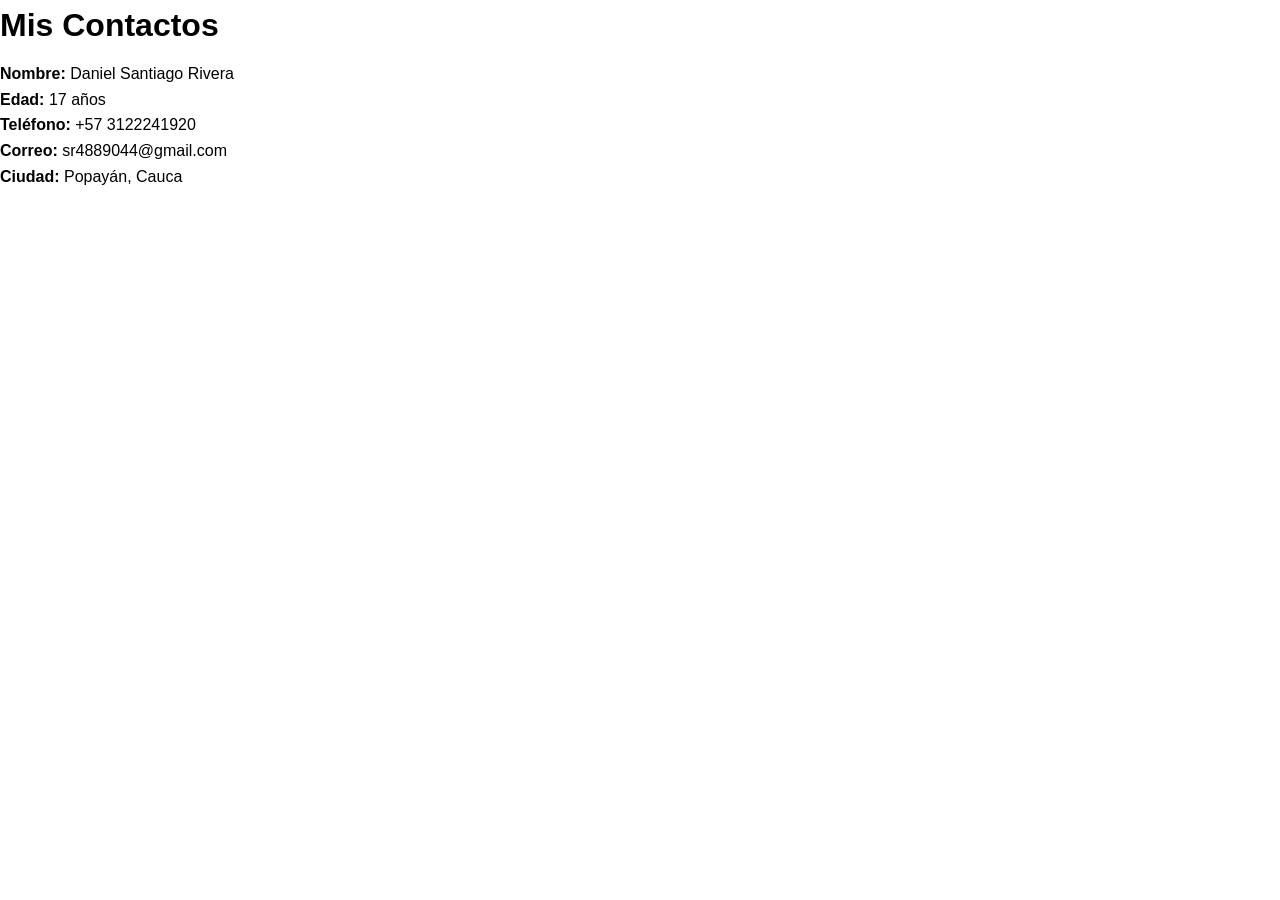
<file: contacto.html>
<html lang="es">
<head>
<meta charset="UTF-8">
<title>Contacto</title>
    <meta name="viewport" content="width=device-width, initial-scale=1.0">
    <link rel="stylesheet" href="estilos.css">
</head>
<body>
<h1>Mis Contactos</h1>
<p><strong>Nombre:</strong> Daniel Santiago Rivera</p>
<p><strong>Edad:</strong> 17 años</p>
<p><strong>Teléfono:</strong> +57 3122241920</p>
<p><strong>Correo:</strong> sr4889044@gmail.com</p>
<p><strong>Ciudad:</strong> Popayán, Cauca</p>
</body>
</html>
</file>
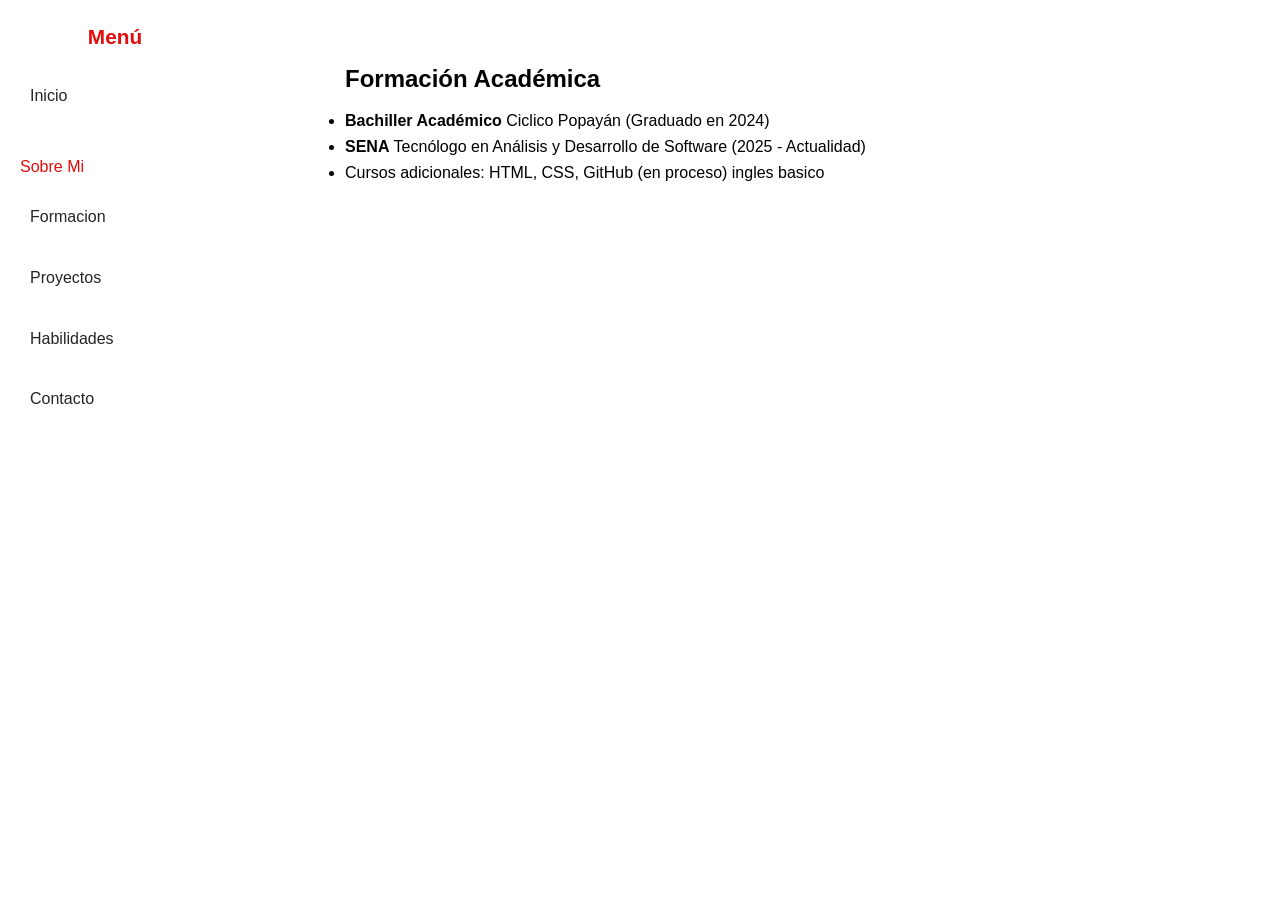
<file: formacion.html>
<!DOCTYPE html>
<html lang="en">
<head>
    <meta charset="UTF-8">
    <meta name="viewport" content="width=device-width, initial-scale=1.0">
    <title>Document</title>
</head>
<body>
    
</body>
</html>
<html lang="es">
<head>
<meta charset="UTF-8">
<meta name="viewport" content="width=device-width, initial-scale=1.0">
<title>Habilidades - Portafolio</title>
<link rel="stylesheet" href="estilos.css">
</head>
<body>
<div class="layout">
    <nav class="sidebar">
    <h2>Menú</h2>
    <ul>
        <li><a href="/presentacion-personal/index.html">Inicio</a></li>
        <li><a href="/presentacion-personal/sobremi.html"></a>Sobre Mi</li>
        <li><a href="/presentacion-personal/formacion.html">Formacion</a></li>
        <li><a href="/presentacion-personal/proyectos.html">Proyectos</a></li>
        <li><a href="/presentacion-personal/habilidades.html">Habilidades</a></li>
        <li><a href="/presentacion-personal/contacto.html">Contacto</a></li>
    </ul>
    </nav>

    <main class="content">
    <section class="container">
        <h1>Formación Académica</h1>
        <ul>
        <li><strong>Bachiller Académico</strong> Ciclico Popayán (Graduado en 2024)</li>
        <li><strong>SENA</strong>  Tecnólogo en Análisis y Desarrollo de Software (2025 - Actualidad)</li>
        <li>Cursos adicionales: HTML, CSS, GitHub (en proceso) ingles basico </li>
        </ul>
    </section>
    </main>
</div>
</body>
</html>
</file>
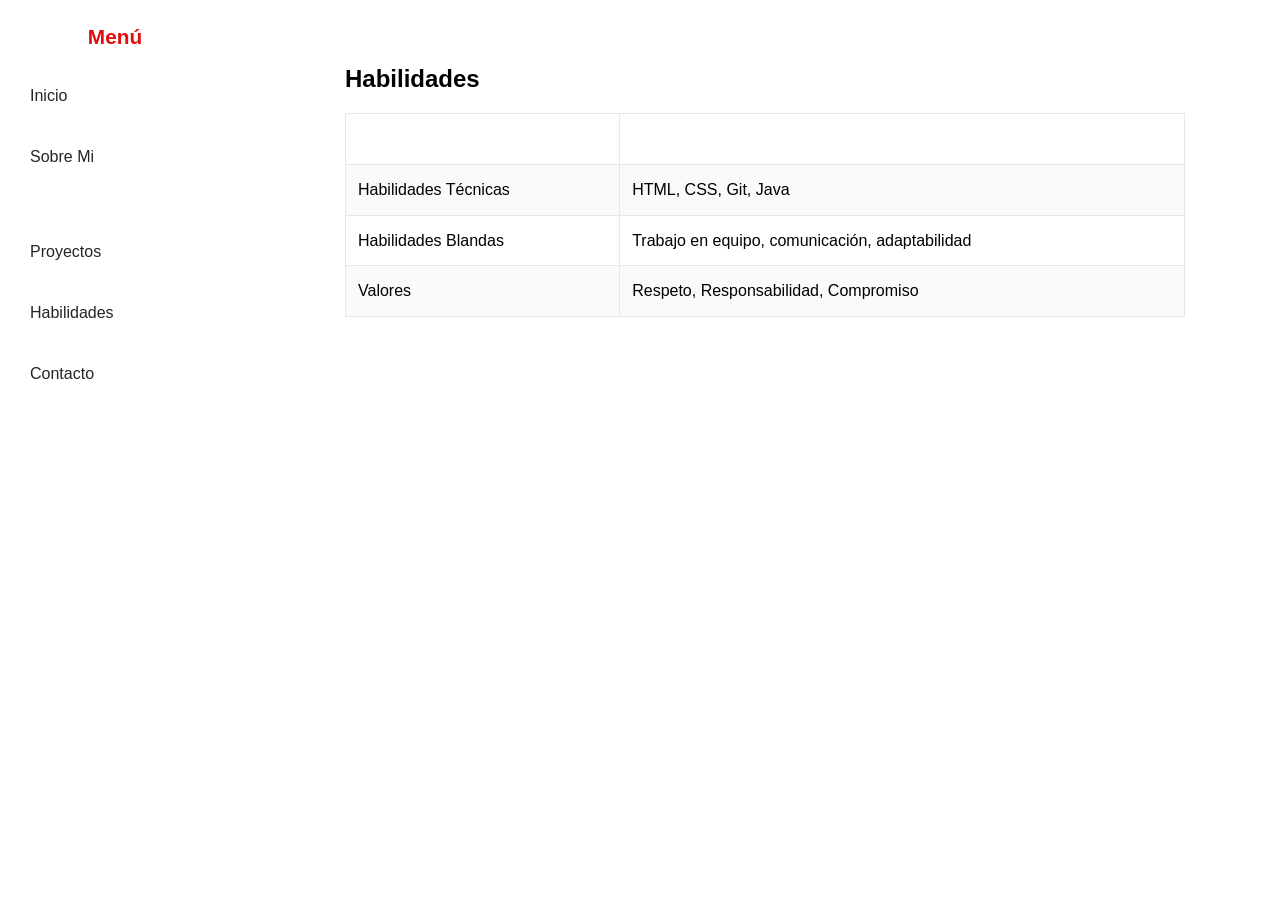
<file: habilidades.html>
<!DOCTYPE html>
<html lang="es">
<head>
<meta charset="UTF-8">
<meta name="viewport" content="width=device-width, initial-scale=1.0">
<title>Habilidades</title>
<link rel="stylesheet" href="estilos.css">
</head>
<body>
<div class="layout">
    <nav class="sidebar">
    <h2>Menú</h2>
    <ul>
        <li><a href="index.html">Inicio</a></li>
        <li><a href="/presentacion-personal/sobremi.html">Sobre Mi</a></li>
        <li><a href="/presentacion-personal/formacion.html"></a></li>
        <li><a href="proyectos.html">Proyectos</a></li>
        <li><a href="habilidades.html">Habilidades</a></li>
        <li><a href="contacto.html">Contacto</a></li>
    </ul>
    </nav>

    <main class="content">
    <section class="container">
        <h1>Habilidades</h1>
        <table border="1" cellpadding="10">
        <tr>
            <th>Característica</th>
            <th>Descripción</th>
        </tr>
        <tr>
            <td>Habilidades Técnicas</td>
            <td>HTML, CSS, Git, Java</td>
        </tr>
        <tr>
            <td>Habilidades Blandas</td>
            <td>Trabajo en equipo, comunicación, adaptabilidad</td>
        </tr>
        <tr>
            <td>Valores</td>
            <td> Respeto, Responsabilidad, Compromiso</td>
        </tr>
        </table>
    </section>
    </main>
</div>
</body>
</html>
</file>
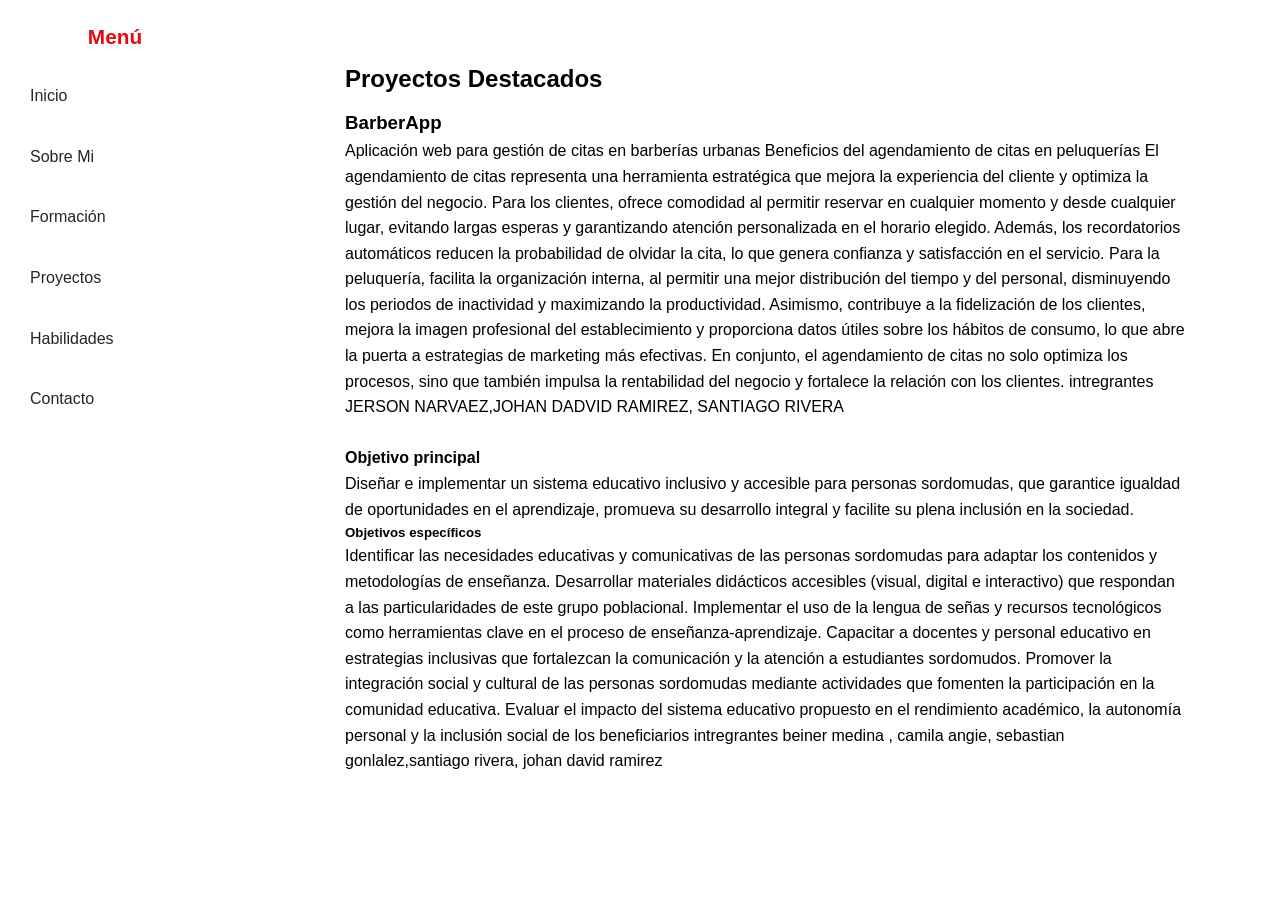
<file: proyectos.html>
<html lang="es">
<head>
<meta charset="UTF-8">
<meta name="viewport" content="width=device-width, initial-scale=1.0">
<title>Proyectos - </title>
<link rel="stylesheet" href="estilos.css">
</head>
<body>
<div class="layout">
    <nav class="sidebar">
    <h2>Menú</h2>
    <ul>
        <li><a href="index.html">Inicio</a></li>
        <li><a href="/presentacion-personal/sobremi.html">Sobre Mi</a></li>
        <li><a href="formacion.html">Formación</a></li>
        <li><a href="proyectos.html">Proyectos</a></li>
        <li><a href="habilidades.html">Habilidades</a></li>
        <li><a href="contacto.html">Contacto</a></li>
    </ul>
    </nav>

    <main class="content">
    <section class="container">
        <h1>Proyectos Destacados</h1>
        <div>
<h3>BarberApp</h3>
    <p>Aplicación web para gestión de citas en barberías urbanas Beneficios del agendamiento de citas en peluquerías
El agendamiento de citas representa una herramienta estratégica que mejora la experiencia del cliente y optimiza la gestión del negocio.
Para los clientes, ofrece comodidad al permitir reservar en cualquier momento y desde cualquier lugar, evitando largas esperas y garantizando atención personalizada en el horario elegido. Además, los recordatorios automáticos reducen la probabilidad de olvidar la cita, lo que genera confianza y satisfacción en el servicio.
Para la peluquería, facilita la organización interna, al permitir una mejor distribución del tiempo y del personal, disminuyendo los periodos de inactividad y maximizando la productividad. Asimismo, contribuye a la fidelización de los clientes, mejora la imagen profesional del establecimiento y proporciona datos útiles sobre los hábitos de consumo, lo que abre la puerta a estrategias de marketing más efectivas.
En conjunto, el agendamiento de citas no solo optimiza los procesos, sino que también impulsa la rentabilidad del negocio y fortalece la relación con los clientes. intregrantes JERSON NARVAEZ,JOHAN DADVID RAMIREZ, SANTIAGO RIVERA</p>
<br>
<p>
    <h4>Objetivo principal</h4>
Diseñar e implementar un sistema educativo inclusivo y accesible para personas sordomudas, que garantice igualdad de oportunidades en el aprendizaje, promueva su desarrollo integral y facilite su plena inclusión en la sociedad.


<h5>Objetivos específicos</h5>
Identificar las necesidades educativas y comunicativas de las personas sordomudas para adaptar los contenidos y metodologías de enseñanza.
Desarrollar materiales didácticos accesibles (visual, digital e interactivo) que respondan a las particularidades de este grupo poblacional.
Implementar el uso de la lengua de señas y recursos tecnológicos como herramientas clave en el proceso de enseñanza-aprendizaje.
Capacitar a docentes y personal educativo en estrategias inclusivas que fortalezcan la comunicación y la atención a estudiantes sordomudos.
Promover la integración social y cultural de las personas sordomudas mediante actividades que fomenten la participación en la comunidad educativa.
Evaluar el impacto del sistema educativo propuesto en el rendimiento académico, la autonomía personal y la inclusión social de los beneficiarios intregrantes beiner medina , camila angie, sebastian gonlalez,santiago rivera, johan david ramirez</p>
        </div>
        <div>
        
        </div>
    </section>
    </main>
</div>
</body>
</html>
</file>
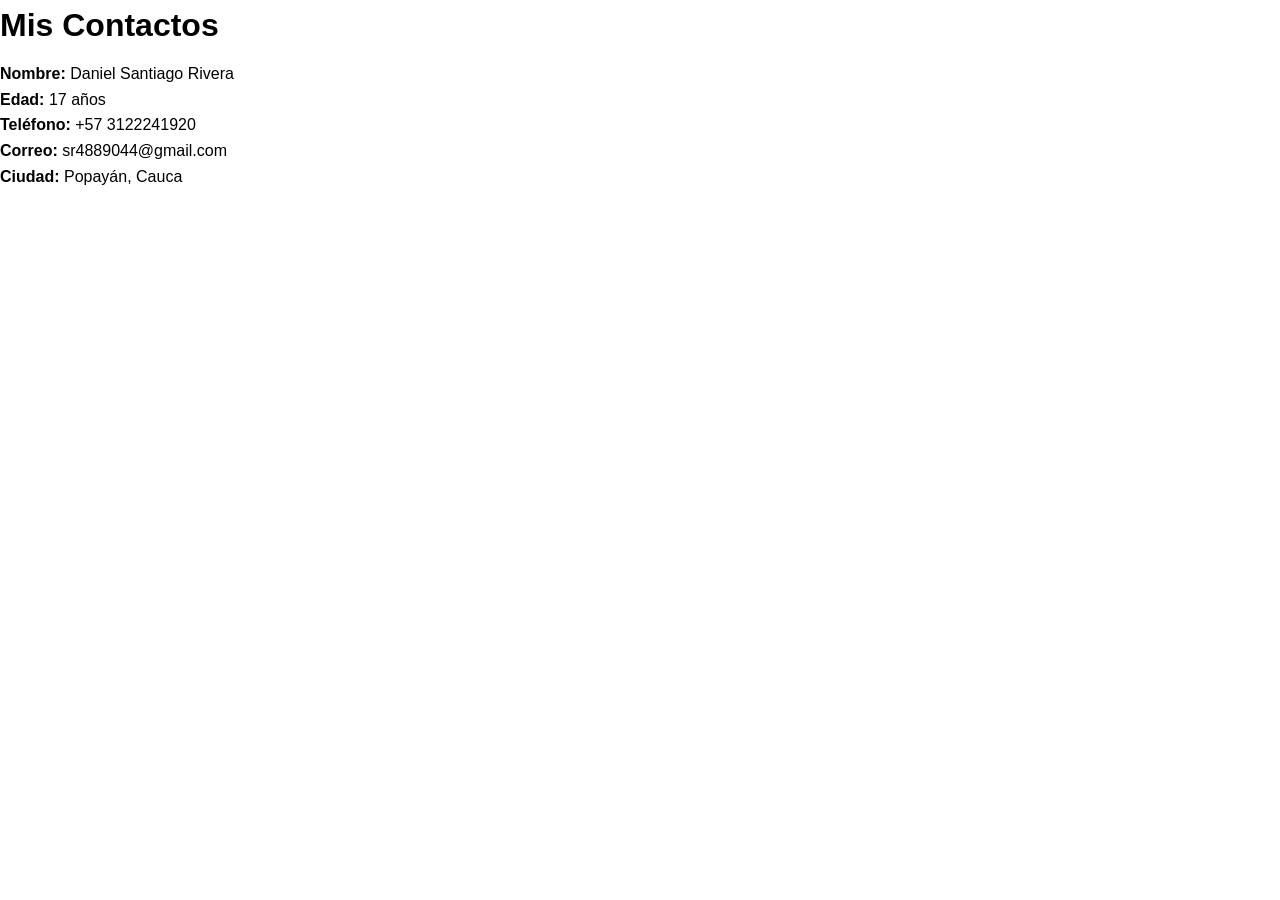
<file: presentacion-personal/contacto.html>
<html lang="es">
<head>
<meta charset="UTF-8">
<title>Contacto</title>
    <meta name="viewport" content="width=device-width, initial-scale=1.0">
    <link rel="stylesheet" href="estilos.css">
</head>
<body>
<h1>Mis Contactos</h1>
<p><strong>Nombre:</strong> Daniel Santiago Rivera</p>
<p><strong>Edad:</strong> 17 años</p>
<p><strong>Teléfono:</strong> +57 3122241920</p>
<p><strong>Correo:</strong> sr4889044@gmail.com</p>
<p><strong>Ciudad:</strong> Popayán, Cauca</p>
</body>
</html>
</file>
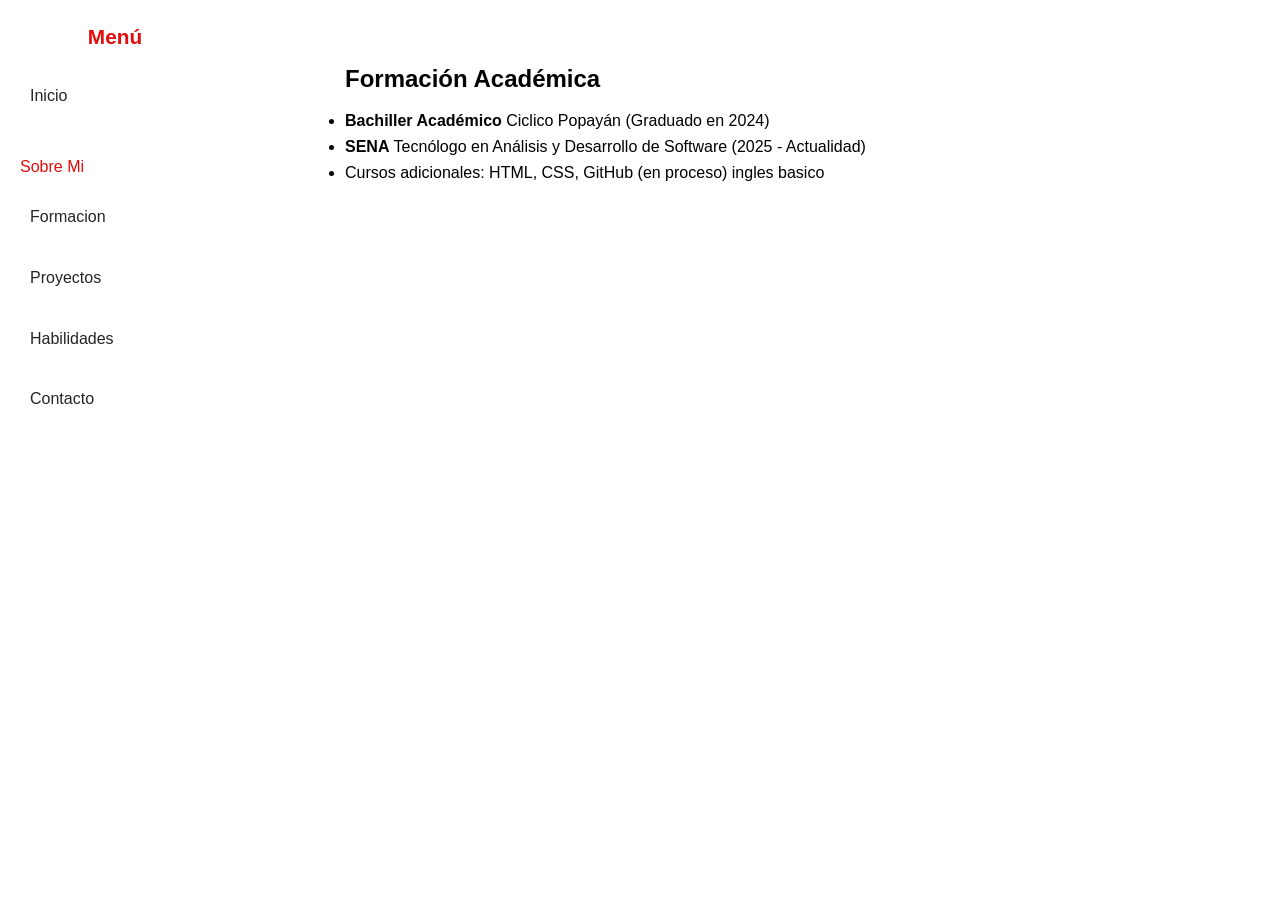
<file: presentacion-personal/formacion.html>
<!DOCTYPE html>
<html lang="en">
<head>
    <meta charset="UTF-8">
    <meta name="viewport" content="width=device-width, initial-scale=1.0">
    <title>Document</title>
</head>
<body>
    
</body>
</html>
<html lang="es">
<head>
<meta charset="UTF-8">
<meta name="viewport" content="width=device-width, initial-scale=1.0">
<title>Habilidades - Portafolio</title>
<link rel="stylesheet" href="estilos.css">
</head>
<body>
<div class="layout">
    <nav class="sidebar">
    <h2>Menú</h2>
    <ul>
        <li><a href="/presentacion-personal/index.html">Inicio</a></li>
        <li><a href="/presentacion-personal/sobremi.html"></a>Sobre Mi</li>
        <li><a href="/presentacion-personal/formacion.html">Formacion</a></li>
        <li><a href="/presentacion-personal/proyectos.html">Proyectos</a></li>
        <li><a href="/presentacion-personal/habilidades.html">Habilidades</a></li>
        <li><a href="/presentacion-personal/contacto.html">Contacto</a></li>
    </ul>
    </nav>

    <main class="content">
    <section class="container">
        <h1>Formación Académica</h1>
        <ul>
        <li><strong>Bachiller Académico</strong> Ciclico Popayán (Graduado en 2024)</li>
        <li><strong>SENA</strong>  Tecnólogo en Análisis y Desarrollo de Software (2025 - Actualidad)</li>
        <li>Cursos adicionales: HTML, CSS, GitHub (en proceso) ingles basico </li>
        </ul>
    </section>
    </main>
</div>
</body>
</html>
</file>
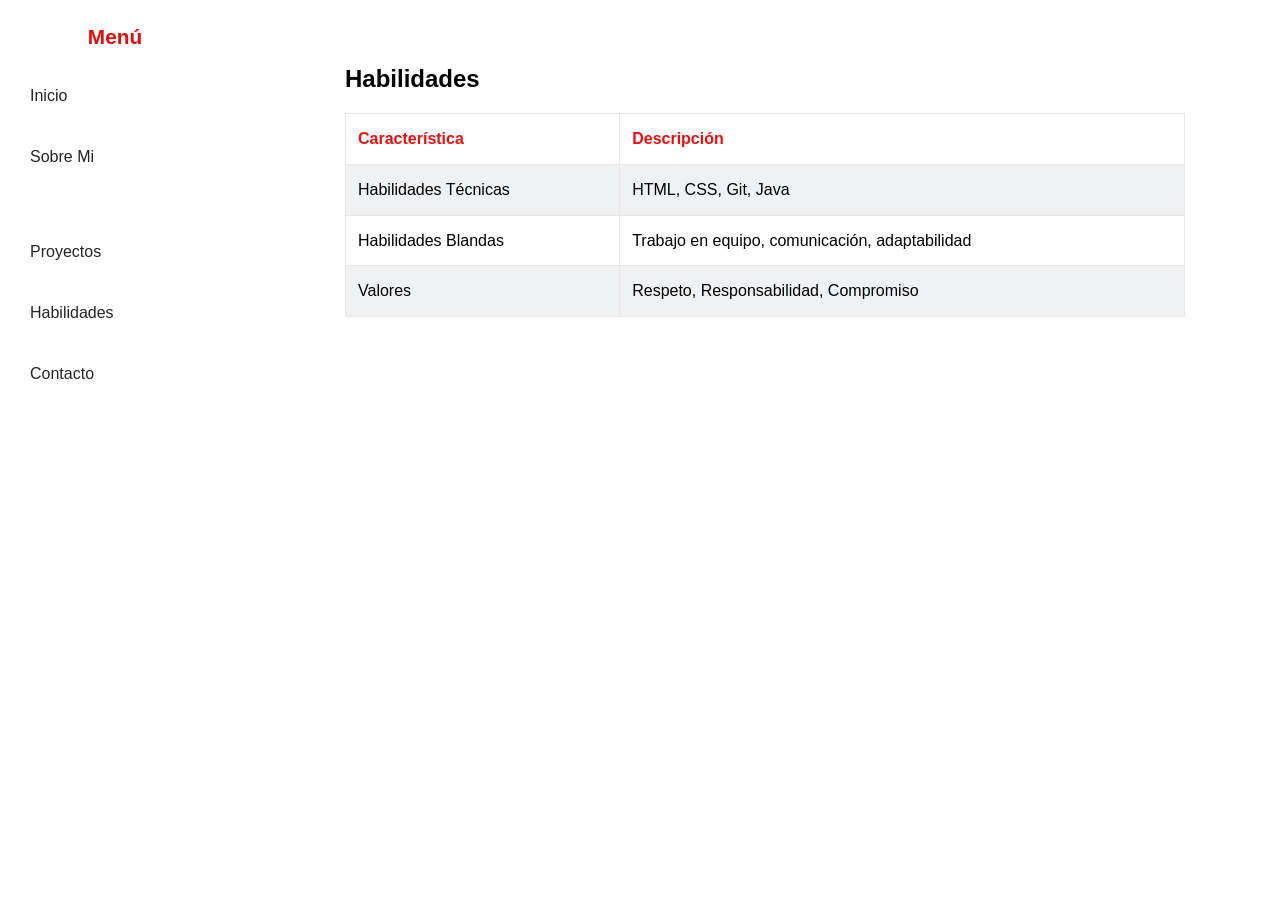
<file: presentacion-personal/habilidades.html>
<!DOCTYPE html>
<html lang="es">
<head>
<meta charset="UTF-8">
<meta name="viewport" content="width=device-width, initial-scale=1.0">
<title>Habilidades</title>
<link rel="stylesheet" href="estilos.css">
</head>
<body>
<div class="layout">
    <nav class="sidebar">
    <h2>Menú</h2>
    <ul>
        <li><a href="index.html">Inicio</a></li>
        <li><a href="/presentacion-personal/sobremi.html">Sobre Mi</a></li>
        <li><a href="/presentacion-personal/formacion.html"></a></li>
        <li><a href="proyectos.html">Proyectos</a></li>
        <li><a href="habilidades.html">Habilidades</a></li>
        <li><a href="contacto.html">Contacto</a></li>
    </ul>
    </nav>

    <main class="content">
    <section class="container">
        <h1>Habilidades</h1>
        <table border="1" cellpadding="10">
        <tr>
            <th>Característica</th>
            <th>Descripción</th>
        </tr>
        <tr>
            <td>Habilidades Técnicas</td>
            <td>HTML, CSS, Git, Java</td>
        </tr>
        <tr>
            <td>Habilidades Blandas</td>
            <td>Trabajo en equipo, comunicación, adaptabilidad</td>
        </tr>
        <tr>
            <td>Valores</td>
            <td> Respeto, Responsabilidad, Compromiso</td>
        </tr>
        </table>
    </section>
    </main>
</div>
</body>
</html>
</file>
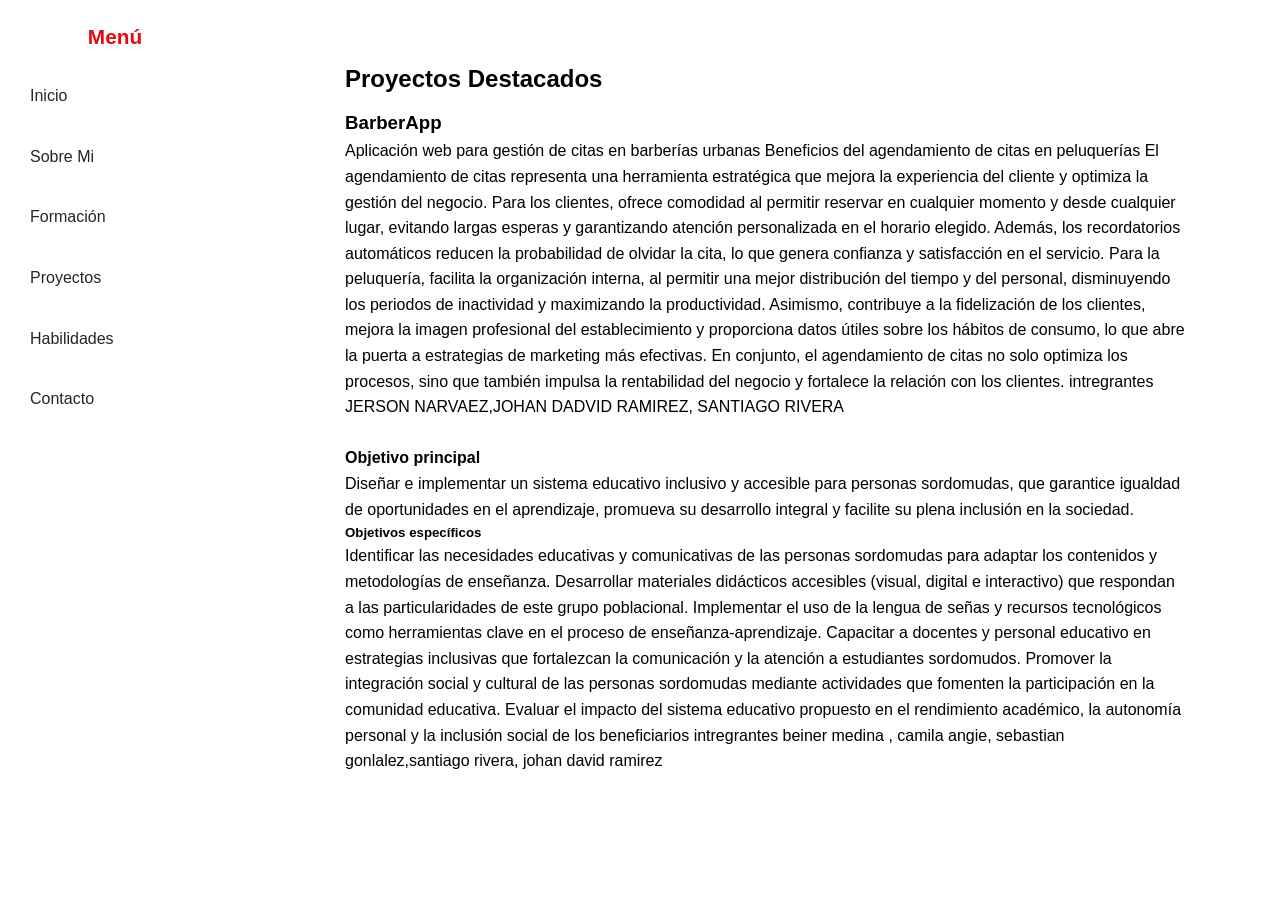
<file: presentacion-personal/proyectos.html>
<html lang="es">
<head>
<meta charset="UTF-8">
<meta name="viewport" content="width=device-width, initial-scale=1.0">
<title>Proyectos - </title>
<link rel="stylesheet" href="estilos.css">
</head>
<body>
<div class="layout">
    <nav class="sidebar">
    <h2>Menú</h2>
    <ul>
        <li><a href="index.html">Inicio</a></li>
        <li><a href="/presentacion-personal/sobremi.html">Sobre Mi</a></li>
        <li><a href="formacion.html">Formación</a></li>
        <li><a href="proyectos.html">Proyectos</a></li>
        <li><a href="habilidades.html">Habilidades</a></li>
        <li><a href="contacto.html">Contacto</a></li>
    </ul>
    </nav>

    <main class="content">
    <section class="container">
        <h1>Proyectos Destacados</h1>
        <div>
<h3>BarberApp</h3>
    <p>Aplicación web para gestión de citas en barberías urbanas Beneficios del agendamiento de citas en peluquerías
El agendamiento de citas representa una herramienta estratégica que mejora la experiencia del cliente y optimiza la gestión del negocio.
Para los clientes, ofrece comodidad al permitir reservar en cualquier momento y desde cualquier lugar, evitando largas esperas y garantizando atención personalizada en el horario elegido. Además, los recordatorios automáticos reducen la probabilidad de olvidar la cita, lo que genera confianza y satisfacción en el servicio.
Para la peluquería, facilita la organización interna, al permitir una mejor distribución del tiempo y del personal, disminuyendo los periodos de inactividad y maximizando la productividad. Asimismo, contribuye a la fidelización de los clientes, mejora la imagen profesional del establecimiento y proporciona datos útiles sobre los hábitos de consumo, lo que abre la puerta a estrategias de marketing más efectivas.
En conjunto, el agendamiento de citas no solo optimiza los procesos, sino que también impulsa la rentabilidad del negocio y fortalece la relación con los clientes. intregrantes JERSON NARVAEZ,JOHAN DADVID RAMIREZ, SANTIAGO RIVERA</p>
<br>
<p>
    <h4>Objetivo principal</h4>
Diseñar e implementar un sistema educativo inclusivo y accesible para personas sordomudas, que garantice igualdad de oportunidades en el aprendizaje, promueva su desarrollo integral y facilite su plena inclusión en la sociedad.


<h5>Objetivos específicos</h5>
Identificar las necesidades educativas y comunicativas de las personas sordomudas para adaptar los contenidos y metodologías de enseñanza.
Desarrollar materiales didácticos accesibles (visual, digital e interactivo) que respondan a las particularidades de este grupo poblacional.
Implementar el uso de la lengua de señas y recursos tecnológicos como herramientas clave en el proceso de enseñanza-aprendizaje.
Capacitar a docentes y personal educativo en estrategias inclusivas que fortalezcan la comunicación y la atención a estudiantes sordomudos.
Promover la integración social y cultural de las personas sordomudas mediante actividades que fomenten la participación en la comunidad educativa.
Evaluar el impacto del sistema educativo propuesto en el rendimiento académico, la autonomía personal y la inclusión social de los beneficiarios intregrantes beiner medina , camila angie, sebastian gonlalez,santiago rivera, johan david ramirez</p>
        </div>
        <div>
        
        </div>
    </section>
    </main>
</div>
</body>
</html>
</file>
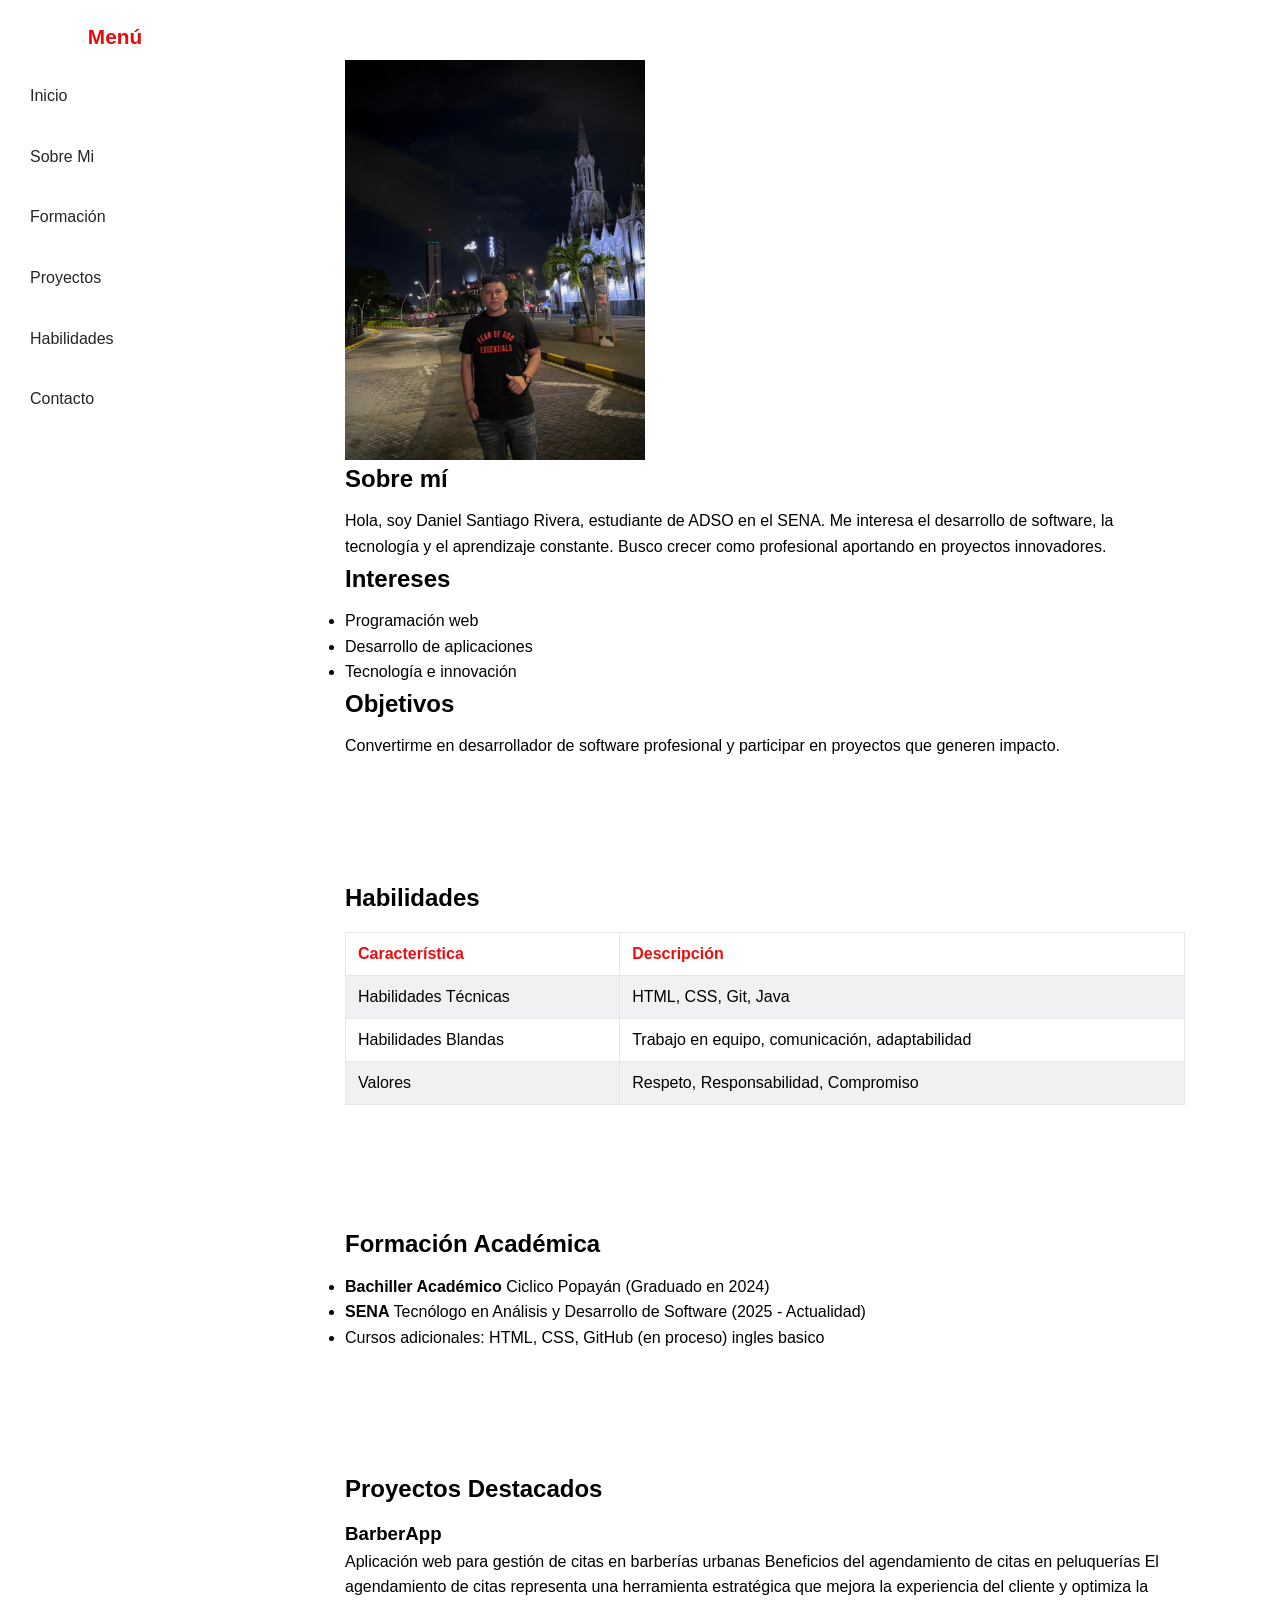
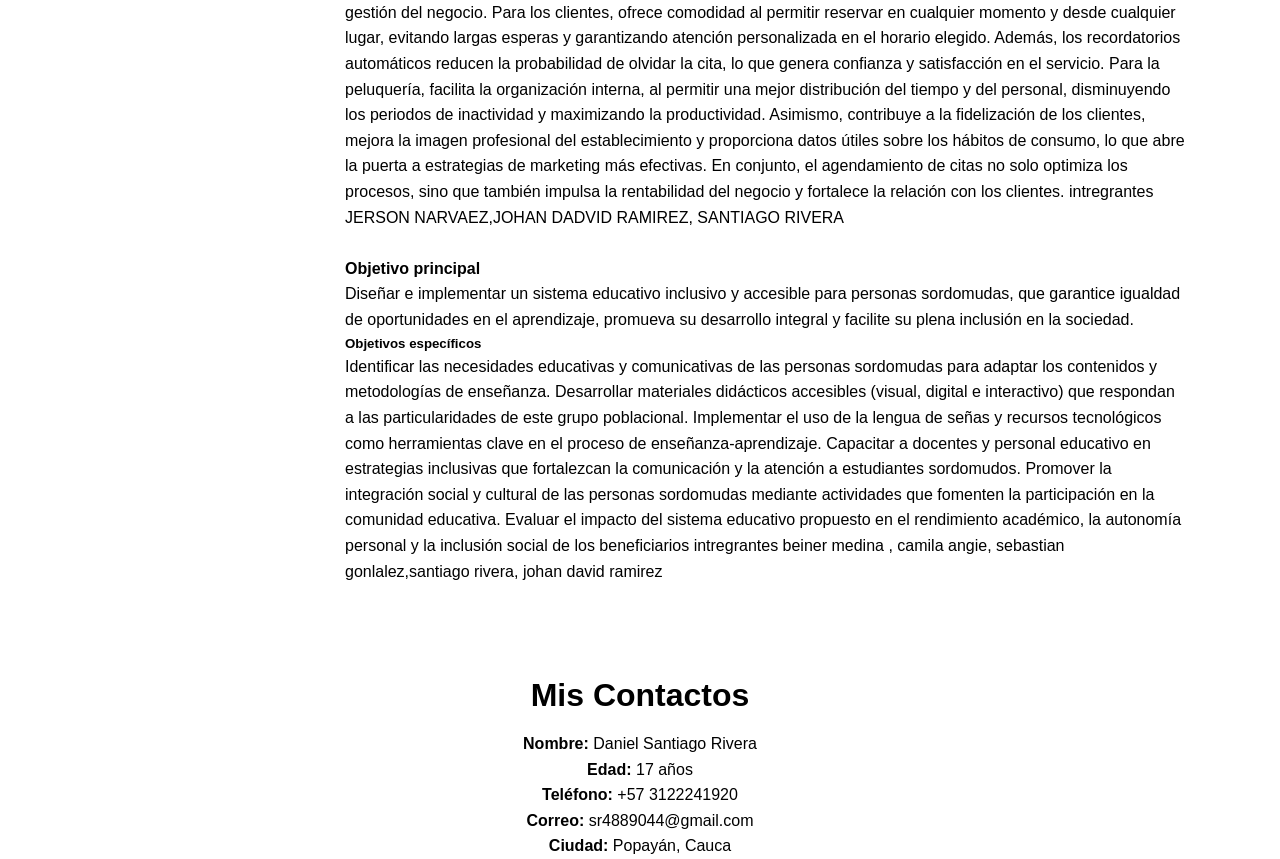
<file: presentacion-personal/sobremi.html>
<html lang="es">
<head>
<meta charset="UTF-8">
<meta name="viewport" content="width=device-width, initial-scale=1.0">
<title>persentacion personal</title>
<link rel="stylesheet" href="estilos.css">
</head>
<body>
    <nav class="sidebar">
    <h2>Menú</h2>
    <ul>
        <li><a href="index.html">Inicio</a></li>
        <li><a href="/presentacion-personal/sobremi.html">Sobre Mi</a></li>
        <li><a href="formacion.html">Formación</a></li>
        <li><a href="proyectos.html">Proyectos</a></li>
        <li><a href="habilidades.html">Habilidades</a></li>
        <li><a href="contacto.html">Contacto</a></li>
    </ul>
    </nav>

    <main class="content">
    <section class="container "> 
            <img src="imagenes/WhatsApp Image 2025-08-26 at 8.23.07 AM.jpeg" width="300px" alt="Foto de Daniel Santiago Rivera" class="profile-image"> 
            <br>
        <h1>Sobre mí</h1>
        <p>Hola, soy Daniel Santiago Rivera, estudiante de ADSO en el SENA.  
        Me interesa el desarrollo de software, la tecnología y el aprendizaje constante.  
        Busco crecer como profesional aportando en proyectos innovadores.</p>

        <h2>Intereses</h2>
        <ul>
        <li>Programación web</li>
        <li>Desarrollo de aplicaciones</li>
        <li>Tecnología e innovación</li>
        </ul>
        <h2>Objetivos</h2>
        <p>Convertirme en desarrollador de software profesional y participar en proyectos que generen impacto.</p>
    </section>
    </main>

    </ul>
    </nav>
    <div>
    <main class="content">
    <section class="container">
        <h1>Habilidades</h1>
        <table border="1" cellpadding="10">
        <tr>
            <th>Característica</th>
            <th>Descripción</th>
        </tr>
        <tr>
            <td>Habilidades Técnicas</td>
            <td>HTML, CSS, Git, Java</td>
        </tr>
        <tr>
            <td>Habilidades Blandas</td>
            <td>Trabajo en equipo, comunicación, adaptabilidad</td>
        </tr>
        <tr>
            <td>Valores</td>
            <td> Respeto, Responsabilidad, Compromiso</td>
        </tr>
        </table>
    </section>
    </main>
    <div>
        <div>
   <main class="content">
    <section class="container">
        <h1>Formación Académica</h1>
        <ul>
        <li><strong>Bachiller Académico</strong> Ciclico Popayán (Graduado en 2024)</li>
        <li><strong>SENA</strong>  Tecnólogo en Análisis y Desarrollo de Software (2025 - Actualidad)</li>
        <li>Cursos adicionales: HTML, CSS, GitHub (en proceso) ingles basico </li>
        </ul>
    </section>
    </main>
<div>
    <div>
     <main class="content">
    <section class="container">
        <h1>Proyectos Destacados</h1>
<h3>BarberApp</h3>
    <p>Aplicación web para gestión de citas en barberías urbanas Beneficios del agendamiento de citas en peluquerías
El agendamiento de citas representa una herramienta estratégica que mejora la experiencia del cliente y optimiza la gestión del negocio.
Para los clientes, ofrece comodidad al permitir reservar en cualquier momento y desde cualquier lugar, evitando largas esperas y garantizando atención personalizada en el horario elegido. Además, los recordatorios automáticos reducen la probabilidad de olvidar la cita, lo que genera confianza y satisfacción en el servicio.
Para la peluquería, facilita la organización interna, al permitir una mejor distribución del tiempo y del personal, disminuyendo los periodos de inactividad y maximizando la productividad. Asimismo, contribuye a la fidelización de los clientes, mejora la imagen profesional del establecimiento y proporciona datos útiles sobre los hábitos de consumo, lo que abre la puerta a estrategias de marketing más efectivas.
En conjunto, el agendamiento de citas no solo optimiza los procesos, sino que también impulsa la rentabilidad del negocio y fortalece la relación con los clientes. intregrantes JERSON NARVAEZ,JOHAN DADVID RAMIREZ, SANTIAGO RIVERA</p>
<p>
    <br>
    <h4>Objetivo principal</h4>
Diseñar e implementar un sistema educativo inclusivo y accesible para personas sordomudas, que garantice igualdad de oportunidades en el aprendizaje, promueva su desarrollo integral y facilite su plena inclusión en la sociedad.
<br>
<h5>Objetivos específicos</h5>
Identificar las necesidades educativas y comunicativas de las personas sordomudas para adaptar los contenidos y metodologías de enseñanza.
Desarrollar materiales didácticos accesibles (visual, digital e interactivo) que respondan a las particularidades de este grupo poblacional.
Implementar el uso de la lengua de señas y recursos tecnológicos como herramientas clave en el proceso de enseñanza-aprendizaje.
Capacitar a docentes y personal educativo en estrategias inclusivas que fortalezcan la comunicación y la atención a estudiantes sordomudos.
Promover la integración social y cultural de las personas sordomudas mediante actividades que fomenten la participación en la comunidad educativa.
Evaluar el impacto del sistema educativo propuesto en el rendimiento académico, la autonomía personal y la inclusión social de los beneficiarios intregrantes beiner medina , camila angie, sebastian gonlalez,santiago rivera, johan david ramirez</p>
<br>
<div>
    </section>
    </main>
<div class="Contactos">

<h1>Mis Contactos</h1>
<p><strong>Nombre:</strong> Daniel Santiago Rivera</p>
<p><strong>Edad:</strong> 17 años</p>
<p><strong>Teléfono:</strong> +57 3122241920</p>
<p><strong>Correo:</strong> sr4889044@gmail.com</p>
<p><strong>Ciudad:</strong> Popayán, Cauca</p>
<div>
    </section>
    </main>
</body>
</html>
</file>
<file: estilos.css>
root {
--bg: #f5f7fa;
--surface: #f25959;
--text: #1f2937;
--muted: #6b7280;
--primary: #2563eb;
--primary-hover: #1d4ed8;
--shadow: 0 4px 12px rgba(0,0,0,0.1);
--radius: 12px;
}

* {
margin: 0;
padding: 0;
box-sizing: border-box;
}

body {
font-family: "Segoe UI", Arial, sans-serif;
background: var(--bg);
color: var(--text);
line-height: 1.6;
}

/* =========================
LAYOUT GENERAL
========================= */
.layout {
display: flex;
min-height: 100vh;
}

/* =========================
SIDEBAR (MENÚ IZQUIERDO)
========================= */
.sidebar {
width: 230px;
background: var(--primary);
color: #e40d0d;
padding: 20px;
position: fixed;
top: 0;
bottom: 0;
left: 0;
}

.sidebar h2 {
text-align: center;
margin-bottom: 20px;
font-size: 1.3rem;
}

.sidebar ul {
list-style: none;
}

.sidebar ul li {
margin: 15px 0;
}

.sidebar ul li a {
text-decoration: none;
color: #262424;
font-weight: 500;
display: block;
padding: 10px;
border-radius: var(--radius);
transition: background 0.3s;
}

.sidebar ul li a:hover {
background: var(--primary-hover);
}

/* =========================
CONTENIDO PRINCIPAL
========================= */
.content {
  margin-left: 250px; /* espacio para sidebar */
padding: 30px;
flex: 1;
}

.container {
background: var(--surface);
padding: 30px;
border-radius: var(--radius);
box-shadow: var(--shadow);
max-width: 900px;
margin: auto;
}

/* =========================
PERFIL / PRESENTACIÓN
========================= */
.profile {
display: flex;
align-items: center;
gap: 20px;
margin-bottom: 20px;
}

.profile img {
width: 140px;
height: 140px;
object-fit: cover;
border-radius: 50%;
border: 3px solid var(--primary);
box-shadow: var(--shadow);
}

h1, h2 {
color: var(--primary);
margin-bottom: 10px;
}

.resumen {
color: var(--muted);
margin: 8px 0 15px;
}

/* =========================
LINKS PROFESIONALES
========================= */
.links a {
text-decoration: none;
color: #fff;
background: var(--primary);
padding: 10px 15px;
border-radius: var(--radius);
margin-right: 10px;
font-weight: 500;
transition: background 0.3s;
}

.links a:hover {
background: var(--primary-hover);
}

/* =========================
TABLAS
========================= */
table {
width: 100%;
border-collapse: collapse;
margin-top: 15px;
}

table th, table td {
border: 1px solid #e5e7eb;
padding: 12px;
text-align: left;
}

table th {
background: var(--primary);
color: #fff;
}

table tr:nth-child(even) {
background: #f9fafb;
}

/* =========================
RESPONSIVE
========================= */
@media (max-width: 768px) {
.layout {
    flex-direction: column;
}

.sidebar {
    position: relative;
    width: 100%;
    height: auto;
}

.content {
    margin-left: 0;
    padding: 15px;
}

.profile {
    flex-direction: column;
    text-align: center;
}
}
</file>
<file: presentacion-personal/estilos.css>
root {
--bg: #f5f7fa;
--surface: #f25959;
--text: #1f2937;
--muted: #6b7280;
--primary: #2563eb;
--primary-hover: #1d4ed8;
--shadow: 0 4px 12px rgba(0,0,0,0.1);
--radius: 12px;
}

* {
margin: 0;
padding: 0;
box-sizing: border-box;
}

body {
font-family: "Segoe UI", Arial, sans-serif;
background: var(--bg);
color: var(--text);
line-height: 1.6;
}

/* =========================
LAYOUT GENERAL
========================= */
.layout {
display: flex;
min-height: 100vh;
}

/* =========================
SIDEBAR (MENÚ IZQUIERDO)
========================= */
.sidebar {
width: 230px;
background: var(--primary);
color: #e40d0d;
padding: 20px;
position: fixed;
top: 0;
bottom: 0;
left: 0;
}

.sidebar h2 {
text-align: center;
margin-bottom: 20px;
font-size: 1.3rem;
}

.sidebar ul {
list-style: none;
}

.sidebar ul li {
margin: 15px 0;
}

.sidebar ul li a {
text-decoration: none;
color: #262424;
font-weight: 500;
display: block;
padding: 10px;
border-radius: var(--radius);
transition: background 0.3s;
}

.sidebar ul li a:hover {
background: var(--primary-hover);
}

/* =========================
CONTENIDO PRINCIPAL
========================= */
.content {
  margin-left: 250px; /* espacio para sidebar */
padding: 30px;
flex: 1;
}

.container {
background: var(--surface);
padding: 30px;
border-radius: var(--radius);
box-shadow: var(--shadow);
max-width: 900px;
margin: auto;
}

/* =========================
PERFIL / PRESENTACIÓN
========================= */
.profile {
display: flex;
align-items: center;
gap: 20px;
margin-bottom: 20px;
}

.profile img {
width: 140px;
height: 140px;
object-fit: cover;
border-radius: 50%;
border: 3px solid var(--primary);
box-shadow: var(--shadow);
}

h1, h2 {
color: var(--primary);
margin-bottom: 10px;
}

.resumen {
color: var(--muted);
margin: 8px 0 15px;
}

/* =========================
LINKS PROFESIONALES
========================= */
.links a {
text-decoration: none;
color: #fff;
background: var(--primary);
padding: 10px 15px;
border-radius: var(--radius);
margin-right: 10px;
font-weight: 500;
transition: background 0.3s;
}

.links a:hover {
background: var(--primary-hover);
}

/* =========================
TABLAS
========================= */
table {
width: 100%;
border-collapse: collapse;
margin-top: 15px;
}

table th, table td {
border: 1px solid #ebe6e5;
padding: 12px;
text-align: left;
}

table th {
background: var(--primary);
color: #ea0f0f;
}

table tr:nth-child(even) {
background: #eff1f3;
}

/* =========================
RESPONSIVE
========================= */
@media (max-width: 768px) {
.layout {
    flex-direction: column;
}

.sidebar {
    position: relative;
    width: 100%;
    height: auto;
}

.content {
    margin-left: 0;
    padding: 15px;
}

.profile {
    flex-direction: column;
    text-align: center;
}
}
.contactos{
    text-align: center;
}
</file>
